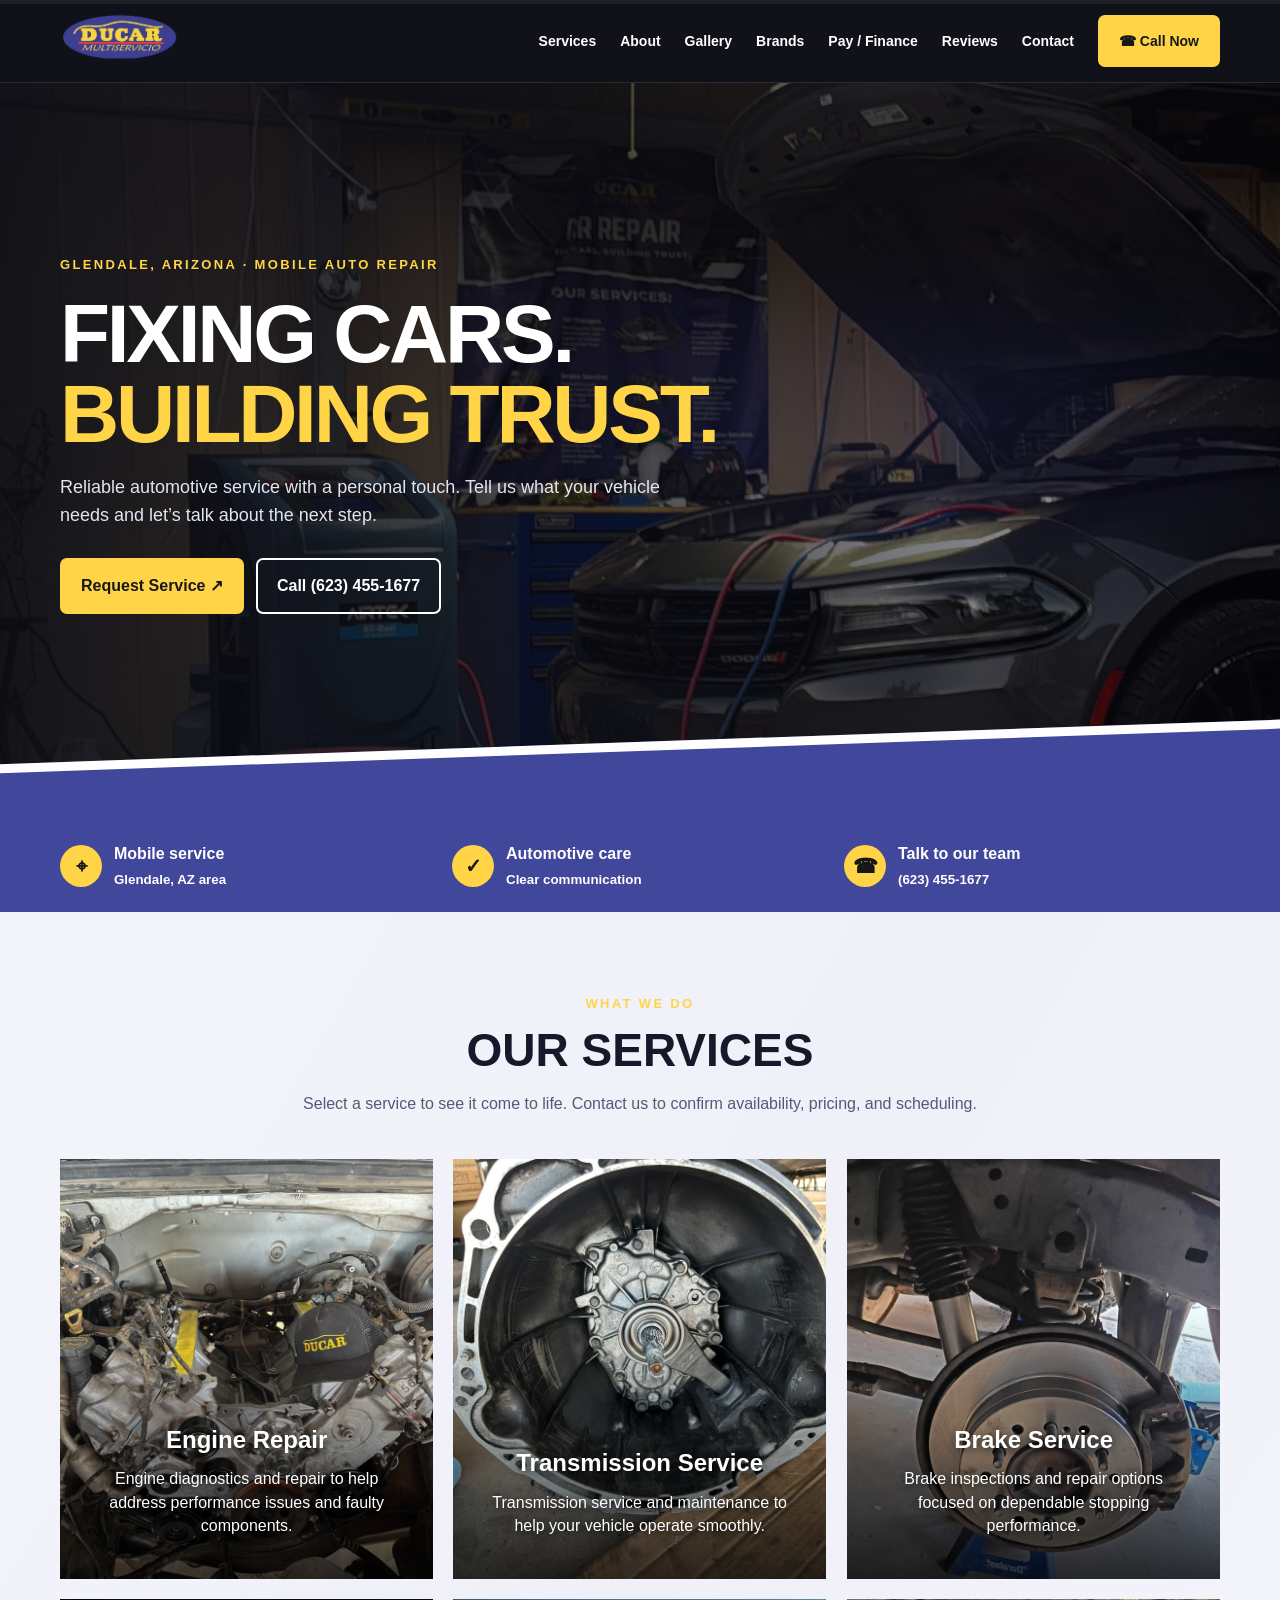
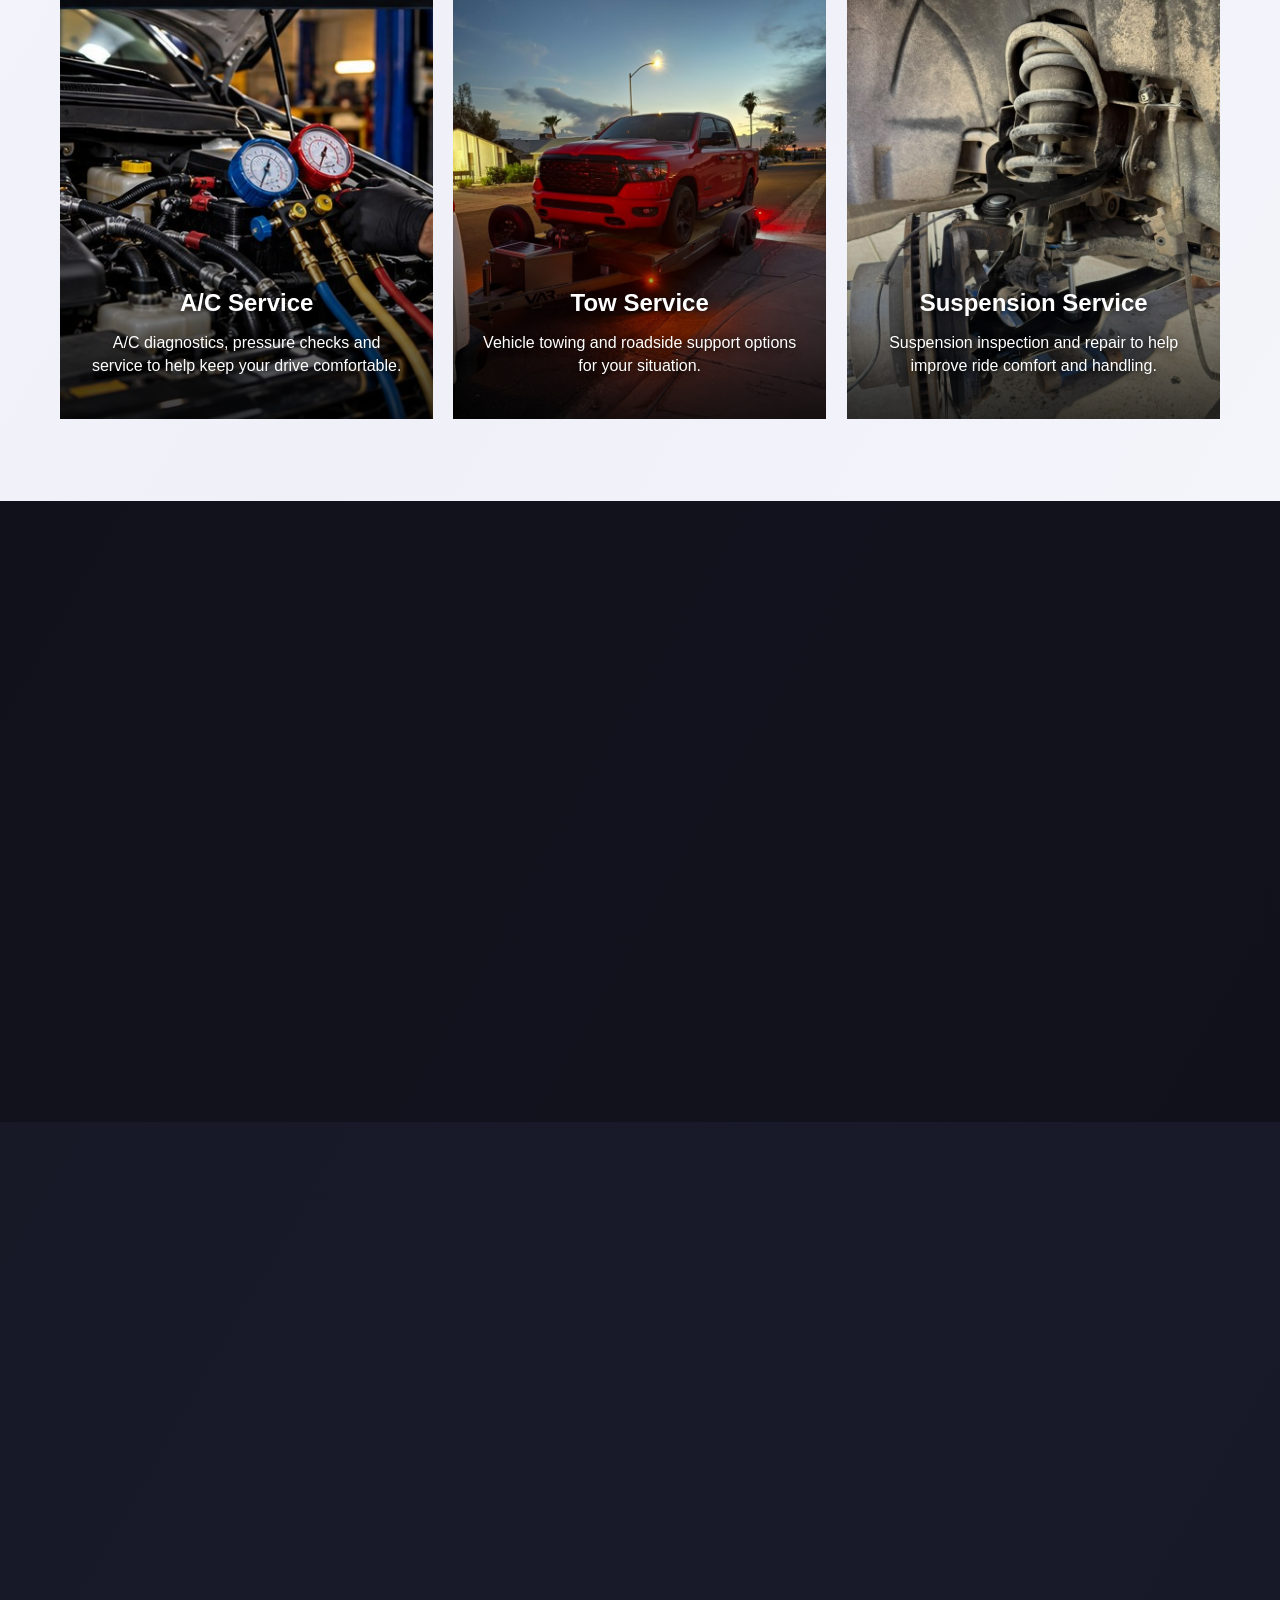
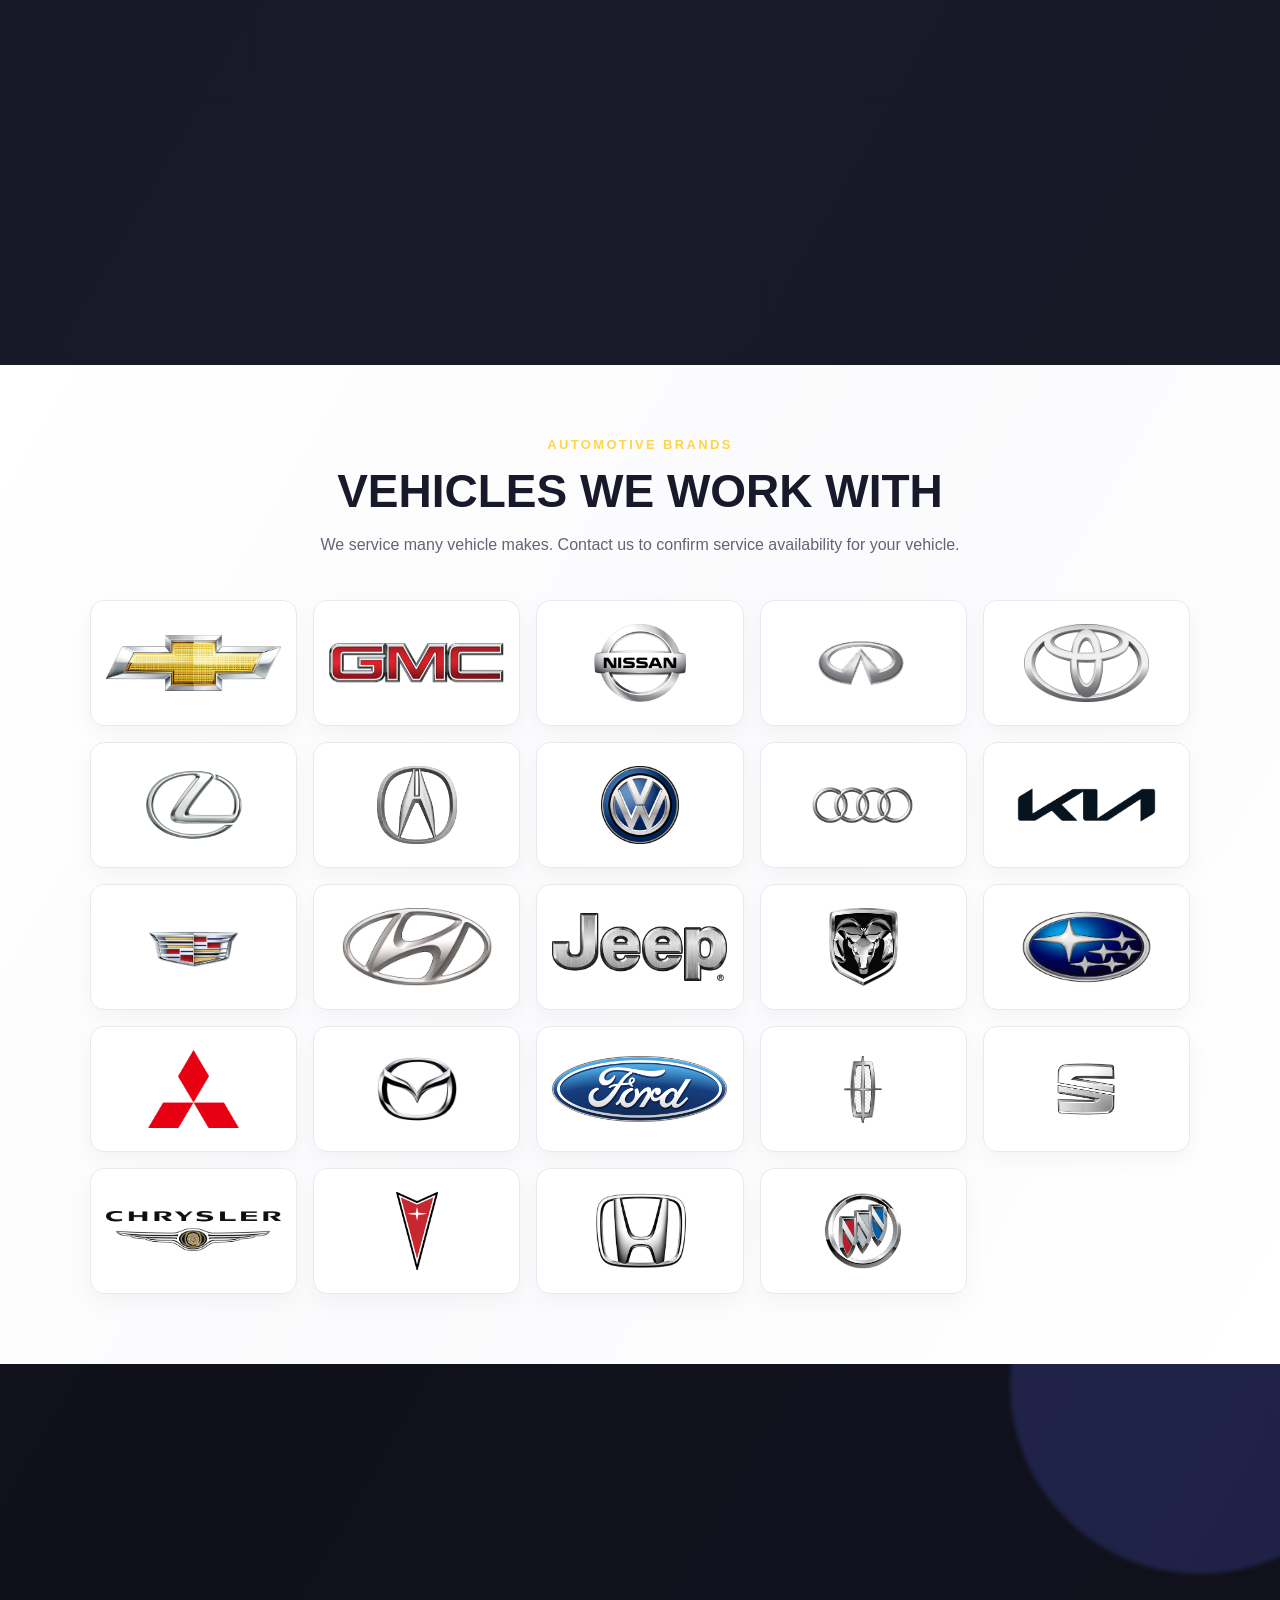
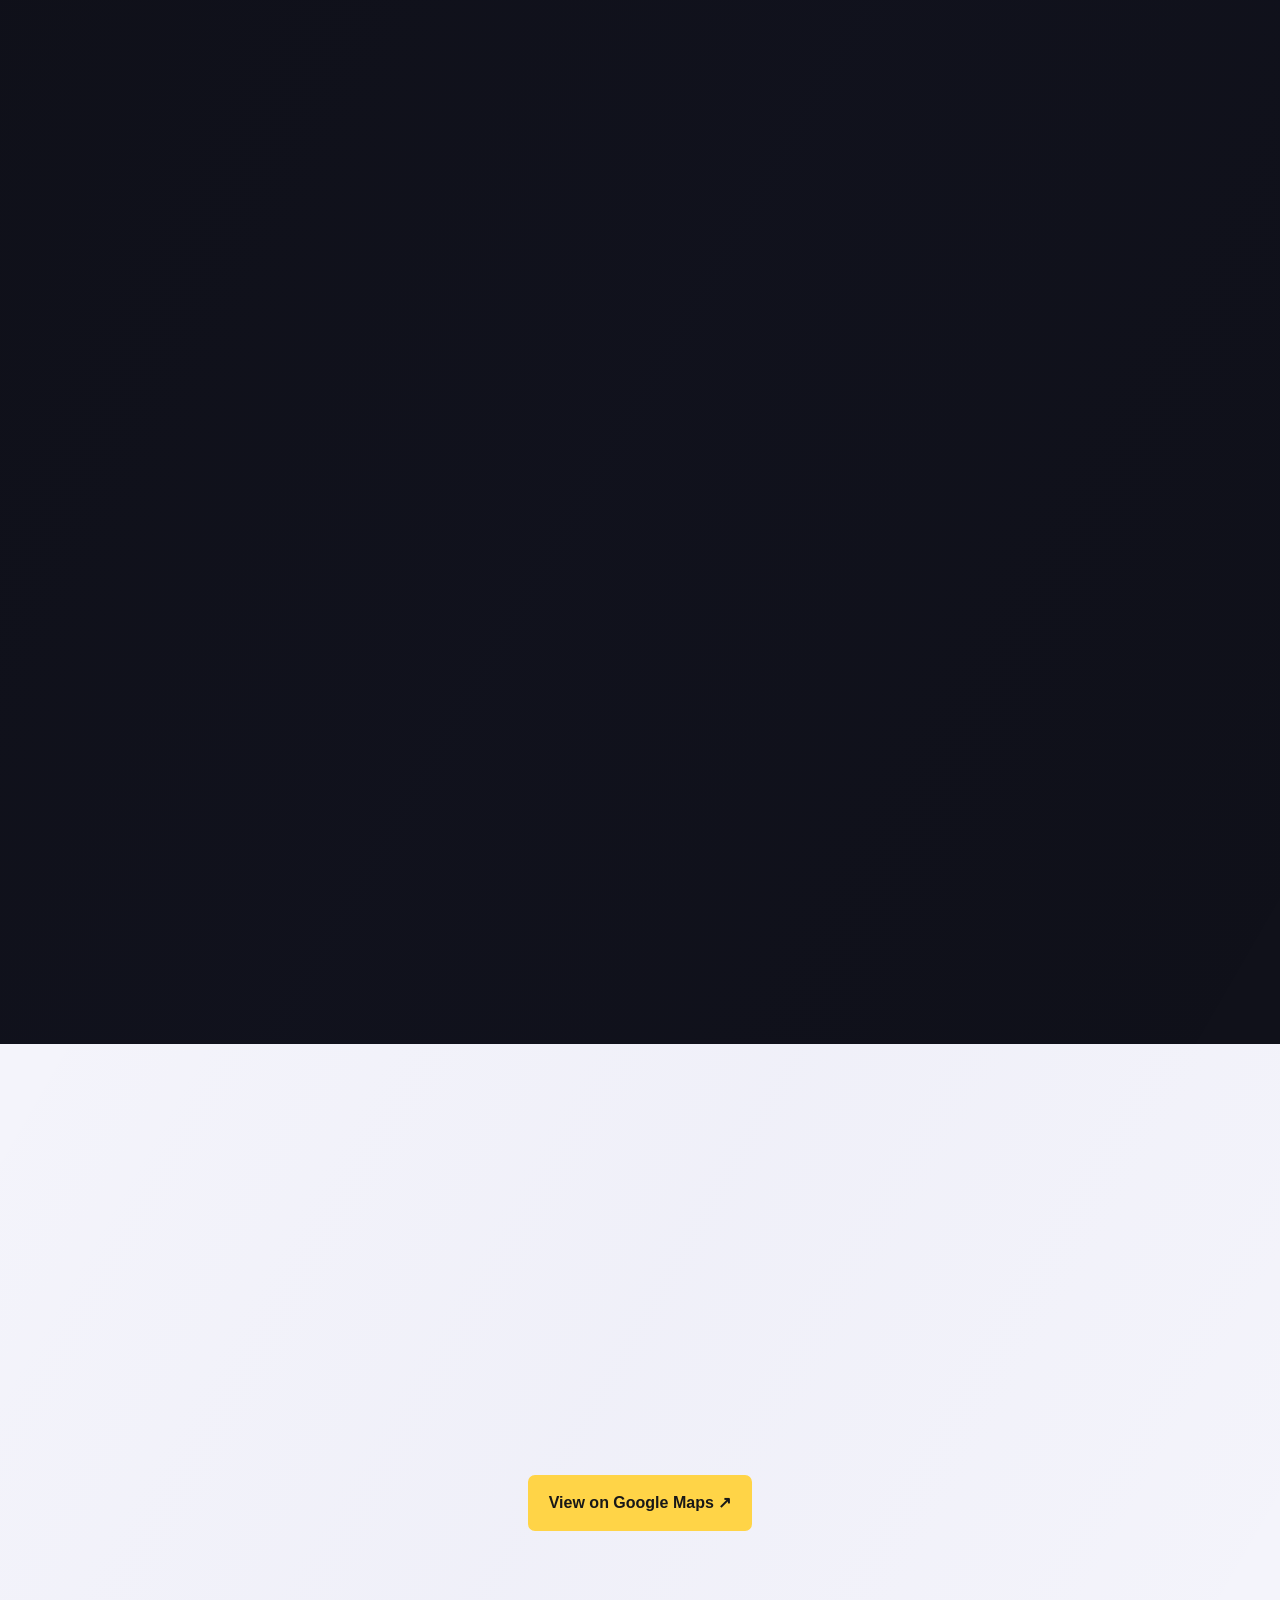
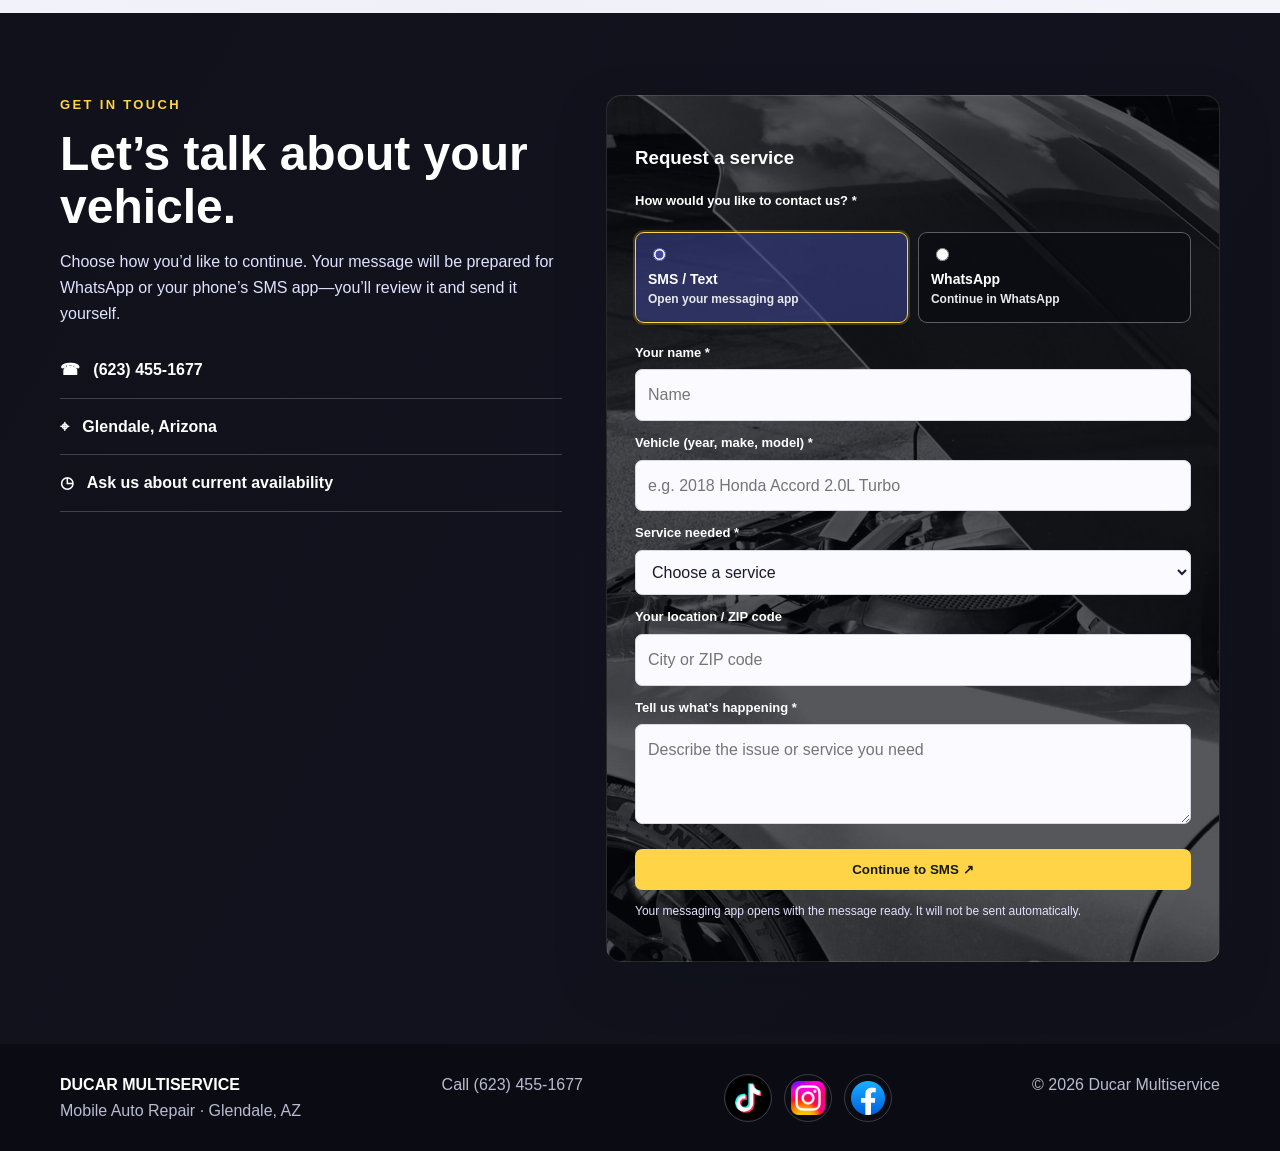
<file: index.html>
<!doctype html>
<html lang="en">
<head>
<meta charset="utf-8"><meta name="viewport" content="width=device-width, initial-scale=1">
<meta name="theme-color" content="#41479b">
<link rel="icon" type="image/png" sizes="32x32" href="assets/favicon.png">
<link rel="shortcut icon" href="assets/favicon.ico">
<link rel="apple-touch-icon" href="assets/favicon.png">
<meta name="description" content="Ducar Multiservice — mobile auto repair in Glendale, Arizona. Engine, transmission, brake, A/C, towing and suspension service.">
<title>Ducar Multiservice | Mobile Auto Repair</title>
<style>
:root{--blue:#41479b;--blue2:#303678;--yellow:#ffd447;--red:#e94855;--white:#fff;--ink:#10111a;--muted:#bfc3e9;--panel:#191b2b}
*{box-sizing:border-box}html{scroll-behavior:auto;scroll-padding-top:85px}body{margin:0;background:#10111a;color:var(--white);font-family:Inter,Arial,Helvetica,sans-serif;line-height:1.6}a{color:inherit;text-decoration:none}.wrap{width:min(1160px,92%);margin:auto}
header{position:sticky;top:0;z-index:10;background:rgba(16,17,26,.94);backdrop-filter:blur(12px);border-bottom:1px solid #ffffff1c}.nav{height:82px;display:flex;align-items:center;justify-content:space-between;gap:24px}.brand img{width:120px;height:70px;object-fit:contain}.links{display:flex;gap:24px;align-items:center;font-size:14px;font-weight:800}.links a:not(.btn):hover{color:var(--yellow)}
.btn{display:inline-flex;align-items:center;justify-content:center;gap:9px;background:var(--yellow);color:#181818;padding:13px 19px;border-radius:7px;font-weight:900;border:2px solid var(--yellow);transition:transform .25s,box-shadow .25s,background .25s;cursor:pointer}.btn:hover{transform:translateY(-3px);box-shadow:0 10px 24px #ffd44735;background:#ffe477}.btn.outline{background:transparent;color:white;border-color:#fff}.btn.outline:hover{color:var(--yellow);border-color:var(--yellow)}
.hero{position:relative;isolation:isolate;overflow:hidden;min-height:620px;display:flex;align-items:center;background:linear-gradient(90deg,rgba(10,11,18,.94),rgba(10,11,18,.68) 54%,rgba(10,11,18,.30)),url('assets/ducar-garage.jpg') center 54%/cover}.hero:before{content:"";position:absolute;inset:0;background:radial-gradient(ellipse at 78% 48%,transparent 0,transparent 22%,#10111a33 70%);z-index:-1}.hero:after{content:"";position:absolute;inset:auto -5% -80px -5%;height:150px;background:var(--blue);border-top:9px solid white;transform:rotate(-2deg);z-index:-1}.hero-content{padding:90px 0 125px;max-width:760px}.eyebrow{color:var(--yellow);font-weight:900;letter-spacing:.18em;text-transform:uppercase;font-size:13px}.hero h1{font-size:clamp(42px,7vw,82px);line-height:.98;letter-spacing:-.04em;margin:18px 0}.hero h1 em{font-style:normal;color:var(--yellow)}.hero p{font-size:18px;max-width:600px;color:#e3e4f2}.actions{display:flex;gap:12px;flex-wrap:wrap;margin-top:28px}.strip{background:var(--blue);padding:20px 0}.strip-grid{display:grid;grid-template-columns:repeat(3,1fr);gap:16px}.strip-item{display:flex;align-items:center;gap:12px;font-weight:800}.strip-item b{display:grid;place-items:center;width:42px;height:42px;border-radius:50%;background:var(--yellow);color:#171717;font-size:20px}
section{padding:82px 0}.section-head{text-align:center;max-width:700px;margin:0 auto 42px}.section-head h2{font-size:clamp(30px,4vw,46px);line-height:1.1;margin:10px 0}.section-head p{color:#c9cbe0}.services{background:#f4f4fb;color:#17182a;position:relative}.services .section-head p{color:#555974}.cards{display:grid;grid-template-columns:repeat(3,1fr);gap:22px}.service{background:white;border-radius:14px;overflow:hidden;border:1px solid #e0e1f1;box-shadow:0 12px 35px #20245a0d;transition:transform .65s cubic-bezier(.22,1,.36,1),box-shadow .65s cubic-bezier(.22,1,.36,1);transform-style:preserve-3d}.service:hover,.service:focus-within{transform:translateY(-10px) rotateX(1deg) rotateY(-1deg);box-shadow:0 22px 42px #20245a28}.service img{display:block;width:100%;height:190px;object-fit:cover;transition:transform .8s cubic-bezier(.22,1,.36,1),filter .6s ease}.service:hover img{transform:scale(1.06);filter:saturate(1.15)}.service-image{overflow:hidden;position:relative}.service-image:after{content:"";position:absolute;inset:45% 0 0;background:linear-gradient(transparent,#11152270);pointer-events:none}.service-body{padding:22px 24px 25px}.service .tag{font-size:11px;text-transform:uppercase;letter-spacing:.12em;color:var(--blue);font-weight:900}.service h3{margin:5px 0 7px;font-size:21px}.service p{margin:0;color:#5b5d70;font-size:15px}.service a{display:inline-block;margin-top:15px;color:var(--blue);font-weight:900}.service a:hover{color:#b52839}
.about-grid{display:grid;grid-template-columns:1fr 1fr;gap:50px;align-items:center}.logo-showcase{display:grid;place-items:center;background:#fff;padding:30px;border-radius:24px;min-height:260px;border:5px solid var(--blue);box-shadow:14px 14px 0 var(--yellow)}.logo-showcase img{width:100%;max-width:540px;height:auto;object-fit:contain}.about h2{font-size:clamp(30px,4vw,46px);line-height:1.1;margin:12px 0 20px}.about p{color:#c9cbe0}.checks{padding:0;list-style:none}.checks li{margin:12px 0}.checks li:before{content:"✓";color:var(--yellow);font-weight:900;margin-right:10px}
.gallery{background:#171927}.gallery-grid{display:grid;grid-template-columns:1.25fr 1fr 1fr;gap:14px}.gallery figure{margin:0;overflow:hidden;border-radius:12px;position:relative;min-height:180px;border:1px solid #ffffff1c}.gallery img{width:100%;height:100%;min-height:180px;object-fit:cover;display:block;transition:transform .85s cubic-bezier(.22,1,.36,1)}.gallery figure:hover img{transform:scale(1.07)}.gallery figcaption{position:absolute;bottom:0;left:0;right:0;padding:32px 14px 12px;background:linear-gradient(transparent,#090a12dd);font-weight:800}
.contact{background:linear-gradient(135deg,var(--blue),#292e70)}.contact-grid{display:grid;grid-template-columns:.9fr 1.1fr;gap:44px;align-items:start}.contact h2{font-size:clamp(32px,4vw,48px);line-height:1.1;margin:12px 0}.contact p{color:#e0e2ff}.contact-detail{padding:15px 0;border-bottom:1px solid #ffffff35;font-weight:800}.form{background:linear-gradient(rgba(5,7,12,.68),rgba(5,7,12,.68)),url("assets/contact-form-bg.jpg") center center/cover no-repeat;color:#fff;padding:28px;border-radius:15px;box-shadow:0 20px 50px #10111a55;border:1px solid #ffffff20}.form label{display:block;font-size:13px;font-weight:800;margin:12px 0 6px;color:#fff}.form input,.form select,.form textarea{width:100%;border:1px solid #d6d7e5;border-radius:7px;padding:12px;font:inherit;color:#191a2b;background:#fafaff;transition:border-color .2s,box-shadow .2s}.form input:focus,.form select:focus,.form textarea:focus{outline:0;border-color:var(--blue);box-shadow:0 0 0 3px #41479b1c}.form textarea{min-height:100px;resize:vertical}.form .btn{width:100%;margin-top:17px;border:0}.small{font-size:12px;color:#e8e8ee}.method-options{display:grid;grid-template-columns:1fr 1fr;gap:10px;margin:8px 0 14px}.method-option{border:1px solid #ffffff55;background:#090b12aa;color:#fff;border-radius:9px;padding:12px;display:flex;gap:9px;align-items:center;cursor:pointer;transition:.2s}.method-option:has(input:checked){border-color:var(--yellow);background:#41479b88;box-shadow:0 0 0 2px #ffd44733}.method-option input{width:auto;accent-color:var(--blue)}.method-option strong{display:block;font-size:14px}.method-option small{display:block;color:#e8e8ee;font-size:12px}.footer{padding:28px 0;background:#0b0c13;color:#b9bbd1}.footer-inner{display:flex;justify-content:space-between;gap:18px;flex-wrap:wrap}.footer strong{color:white}.mobile-call{display:none}.reveal{opacity:0;transform:translateY(22px);transition:opacity .65s ease,transform .65s ease}.reveal.visible{opacity:1;transform:translateY(0)}
/* Interactive motion: cinematic entrance, scroll progress and gentle hero spotlight */
.scroll-progress{position:fixed;top:0;left:0;right:0;height:4px;z-index:100;background:#ffffff10;pointer-events:none}
.scroll-progress span{display:block;height:100%;width:0;background:linear-gradient(90deg,var(--yellow),#fff0a6,var(--red));box-shadow:0 0 12px #ffd44788;transform-origin:left}
header{animation:navEnter .8s cubic-bezier(.2,.75,.25,1) both}
.hero{background-position:center 54%;animation:heroSettle 1.35s cubic-bezier(.2,.75,.25,1) both;--spot-x:75%;--spot-y:45%}
.hero:before{background:radial-gradient(ellipse at var(--spot-x) var(--spot-y),#41479b30 0,transparent 32%),radial-gradient(ellipse at 78% 48%,transparent 0,transparent 22%,#10111a33 70%);transition:background-position .12s linear}
.hero .eyebrow,.hero h1,.hero p,.hero .actions{animation:heroTextIn .8s cubic-bezier(.2,.75,.25,1) both}
.hero .eyebrow{animation-delay:.12s}.hero h1{animation-delay:.24s}.hero p{animation-delay:.38s}.hero .actions{animation-delay:.52s}
.brand img{transition:transform .35s ease,filter .35s ease}.brand:hover img{transform:scale(1.06) rotate(-2deg);filter:drop-shadow(0 0 12px #ffd44740)}
.links a:not(.btn){position:relative;transition:color .2s ease}.links a:not(.btn):after{content:"";position:absolute;left:0;right:100%;bottom:-7px;height:2px;background:var(--yellow);transition:right .45s cubic-bezier(.22,1,.36,1)}.links a:not(.btn):hover:after,.links a:not(.btn).active:after{right:0}.links a.active{color:var(--yellow)}
.reveal{opacity:0;transform:translate3d(0,44px,0) scale(.98);filter:blur(5px);transition:opacity 1.15s cubic-bezier(.22,1,.36,1),transform 1.15s cubic-bezier(.22,1,.36,1),filter 1.05s ease;transition-delay:var(--reveal-delay,0ms);will-change:opacity,transform,filter}
.reveal.visible{opacity:1;transform:translate3d(0,0,0) scale(1);filter:blur(0)}
.service,.financing-card,.logo-showcase,.form,.gallery figure{will-change:transform}
.service:active,.btn:active{transform:scale(.975)}
@keyframes navEnter{from{opacity:0;transform:translateY(-18px)}to{opacity:1;transform:translateY(0)}}
@keyframes heroSettle{from{background-size:108% auto;filter:brightness(.72)}to{background-size:cover;filter:brightness(1)}}
@keyframes heroTextIn{from{opacity:0;transform:translateY(24px)}to{opacity:1;transform:translateY(0)}}
/* Section-to-section transition overlay: visible when a navigation link is selected */
.section-transition{position:fixed;inset:0;z-index:9998;pointer-events:none;background:linear-gradient(115deg,#10111a 0%,#41479b 55%,#ffd447 100%);clip-path:inset(0 100% 0 0);opacity:0}
.section-transition.play{animation:sectionWipe .95s cubic-bezier(.76,0,.24,1) both}
@keyframes sectionWipe{0%{clip-path:inset(0 100% 0 0);opacity:1}38%{clip-path:inset(0 0 0 0);opacity:1}62%{clip-path:inset(0 0 0 0);opacity:1}100%{clip-path:inset(0 0 0 100%);opacity:0}}
.section-arrival{animation:sectionArrival 1.1s cubic-bezier(.16,1,.3,1) both}
@keyframes sectionArrival{0%{opacity:.55;filter:blur(4px);transform:translateY(22px)}55%{opacity:1;filter:blur(0);transform:translateY(-3px)}100%{opacity:1;filter:blur(0);transform:translateY(0)}}
/* Strong, visible page intro and scroll transitions */
.intro-screen{position:fixed;inset:0;z-index:9999;display:flex;flex-direction:column;align-items:center;justify-content:center;gap:22px;background:#10111a;overflow:hidden;animation:introExit .8s ease 1.65s forwards;pointer-events:none}
.intro-screen img{position:relative;z-index:1;width:min(68vw,390px);max-height:190px;object-fit:contain;opacity:0;transform:scale(.78) translateY(20px);filter:drop-shadow(0 0 0 #ffd447);animation:logoReveal .9s cubic-bezier(.16,1,.3,1) .15s forwards,logoGlow 1.2s ease .8s both}
.intro-screen span{position:relative;z-index:1;color:var(--yellow);font-size:clamp(11px,2vw,14px);font-weight:900;letter-spacing:.22em;text-align:center;opacity:0;transform:translateY(12px);animation:heroTextIn .6s ease .55s forwards}
.intro-glow{position:absolute;width:60vw;height:60vw;max-width:620px;max-height:620px;border-radius:50%;background:radial-gradient(circle,#41479b88 0%,#41479b22 42%,transparent 70%);animation:glowPulse 1.6s ease-in-out infinite alternate}
.intro-line{position:relative;z-index:1;width:min(220px,55vw);height:3px;background:#ffffff20;border-radius:5px;overflow:hidden}.intro-line i{display:block;width:35%;height:100%;background:var(--yellow);box-shadow:0 0 15px #ffd447;animation:loadingLine .9s ease-in-out infinite alternate}
.page-loading{overflow:hidden;animation:pageReady .01s linear 2.35s forwards}
@keyframes logoReveal{to{opacity:1;transform:scale(1) translateY(0);filter:drop-shadow(0 0 18px #ffd44750)}}
@keyframes logoGlow{50%{filter:drop-shadow(0 0 28px #ffd44790)}}
@keyframes glowPulse{from{transform:scale(.85);opacity:.55}to{transform:scale(1.12);opacity:1}}
@keyframes loadingLine{from{transform:translateX(-20%)}to{transform:translateX(205%)}}
@keyframes introExit{to{opacity:0;visibility:hidden}}
@keyframes pageReady{to{overflow-x:hidden;overflow-y:auto}}
section{scroll-margin-top:82px}
section:not(.hero){background-image:linear-gradient(120deg,transparent 0%,#41479b06 50%,transparent 100%)}
@media(prefers-reduced-motion:reduce){.intro-screen{display:none}.page-loading{overflow:auto}.reveal{opacity:1;transform:none;filter:none;transition:none}.hero,.hero .eyebrow,.hero h1,.hero p,.hero .actions,header{animation:none!important}.btn,.service,.service img,.gallery img{transition:none!important}}
@media(prefers-reduced-motion:reduce){*,*:before,*:after{scroll-behavior:auto!important;transition:none!important;animation:none!important}.reveal{opacity:1;transform:none;filter:none}.scroll-progress{display:none}}
@media(max-width:800px){.links{gap:12px}.links a:not(.btn){display:none}.hero{min-height:560px}.strip-grid{grid-template-columns:1fr}.cards{grid-template-columns:repeat(2,1fr)}.about-grid,.contact-grid{grid-template-columns:1fr}.about-grid{gap:35px}.gallery-grid{grid-template-columns:1fr 1fr}.gallery figure:first-child{grid-column:span 2}}
@media(max-width:520px){.nav{height:70px}.brand img{width:90px;height:54px}.links .btn{padding:10px 12px;font-size:12px}.hero-content{padding:70px 0 115px}.hero p{font-size:16px}.cards,.gallery-grid{grid-template-columns:1fr}.gallery figure:first-child{grid-column:auto}.service img{height:205px}section{padding:62px 0}.form{padding:20px}.method-options{grid-template-columns:1fr 1fr}.mobile-call{display:block;position:fixed;z-index:20;bottom:12px;left:4%;width:92%;text-align:center;box-shadow:0 5px 24px #0008}.footer{padding-bottom:90px}}

.financing{background:linear-gradient(135deg,#17192c,#242b69);position:relative;overflow:hidden}
.financing:before{content:"";position:absolute;width:380px;height:380px;border-radius:50%;background:#41479b55;right:-110px;top:-170px;filter:blur(2px)}
.financing-grid{display:grid;grid-template-columns:1.15fr .85fr;gap:42px;align-items:center;position:relative}
.financing h2{font-size:clamp(34px,4.5vw,52px);line-height:1.05;margin:12px 0 18px}
.financing p{color:#d9dcf3;max-width:620px}
.financing-note{font-size:13px;color:#bfc3e9!important}
.financing-card{background:#fff;color:#17182a;border-radius:18px;padding:32px;border-top:6px solid var(--yellow);box-shadow:0 22px 55px #05061050;transition:transform .25s,box-shadow .25s}
.financing-card:hover{transform:translateY(-8px);box-shadow:0 28px 60px #05061070}
.financing-card p{color:#5b5d70}
.financing-icon{width:64px;height:64px;display:grid;place-items:center;border-radius:16px;background:#fff3bd;font-size:30px}
.financing-card h3{font-size:24px;margin:18px 0 8px}
.text-link{display:inline-block;color:var(--blue);font-weight:900;margin-top:8px}
@media(max-width:800px){.financing-grid{grid-template-columns:1fr}.links{gap:10px}.links a[href="#financing"],.links a[href="#reviews"]{display:none}.map-frame{height:360px}}
@media(max-width:520px){.map-frame{height:300px}.financing-card{padding:24px}.map-actions .btn{width:100%;text-align:center}}


.payment-grid{display:grid;grid-template-columns:repeat(2,minmax(0,1fr));gap:24px;max-width:900px;margin:0 auto 24px}.payment-card{padding:30px;border-radius:18px;background:#fff;color:#18192a;border-top:5px solid var(--yellow);box-shadow:0 18px 45px #05061035;transition:transform .45s,box-shadow .45s}.payment-card:hover{transform:translateY(-8px);box-shadow:0 24px 55px #05061060}.payment-card p,.cards-payment p{color:#626477}.payment-card h3{font-size:24px;margin:15px 0 6px}.payment-logo{font-size:27px;font-weight:900;display:flex;align-items:center;gap:12px;min-height:62px}.payment-logo span{display:block;font-size:12px;font-weight:700;color:#747688}.sunbit-logo{font-size:34px;color:#343c8b;display:block;line-height:1.1}.sunbit-logo span{margin-top:6px}.cards-payment{max-width:900px;margin:auto;background:#fff;color:#18192a;border-radius:18px;padding:28px;text-align:center;box-shadow:0 18px 45px #05061030}.cards-payment h3{font-size:23px;margin:0}.in-person-label{display:inline-block;margin-top:15px;padding:10px 14px;border:1px solid #e5e5eb;border-radius:8px;font-weight:800;font-size:12px;letter-spacing:1px;color:#343c8b}.review-embed iframe{display:block;width:100%;height:360px;border:0;border-radius:12px;margin-top:22px}.review-note{font-size:14px;line-height:1.65;margin:12px auto;max-width:600px}.card-logos{display:flex;justify-content:center;align-items:center;gap:14px;flex-wrap:wrap;margin-top:22px}.card-logos .payment-brand{height:58px;min-width:94px;max-width:150px;padding:8px 12px;border:1px solid #e5e5eb;border-radius:9px;display:flex;align-items:center;justify-content:center;background:#fff;box-shadow:0 4px 10px #00000008;transition:transform .22s,box-shadow .22s}.card-logos .payment-brand:hover{transform:translateY(-3px);box-shadow:0 8px 18px #00000012}.card-logos .payment-brand img{display:block;max-width:100%;max-height:40px;width:auto;height:auto;object-fit:contain}.card-logos .payment-brand.brand-visa img{max-width:104px}.card-logos .payment-brand.brand-mastercard img{max-width:70px}.card-logos .payment-brand.brand-amex img{max-width:48px}.card-logos .payment-brand.brand-discover img{max-width:115px}.card-logos .payment-brand.brand-jcb img{max-width:75px}.card-logos .payment-brand.brand-applepay img{max-width:118px}.card-logos .payment-brand.brand-googlepay img{max-width:118px}.reviews{background:#f4f4fb;color:#18192a}.reviews .section-head p{color:#626477}.google-review-card{max-width:620px;margin:auto;text-align:center;background:#fff;padding:34px;border-radius:18px;box-shadow:0 16px 45px #20245a14;border:1px solid #e6e7f0;transition:transform .4s,box-shadow .4s}.google-review-card:hover{transform:translateY(-6px);box-shadow:0 22px 48px #20245a20}.google-word{font-size:24px;font-weight:800}.google-g{font-weight:900;font-size:31px;color:#4285f4;margin-right:7px}.review-stars{font-size:30px;letter-spacing:5px;color:#fbbc04;margin:8px 0}.google-review-card p{color:#626477}.review-text-link{display:block;color:var(--blue);font-weight:800;margin-top:15px}.social-links{display:flex;gap:14px;align-items:center}.social-links a{color:#fff;border:1px solid #ffffff35;padding:8px 12px;border-radius:8px;transition:all .25s}.social-links a:hover{color:var(--yellow);border-color:var(--yellow);transform:translateY(-3px)}
@media(max-width:800px){.payment-grid{grid-template-columns:1fr}.links a[href="#reviews"]{display:none}.card-logos{gap:9px}.cards-payment{padding:22px}}


.reviews-summary{max-width:650px;margin:0 auto 22px;background:#fff;border:1px solid #e6e7f0;border-radius:18px;padding:25px;box-shadow:0 12px 35px #20245a0d}.rating-row{display:flex;justify-content:center;align-items:center;gap:18px;margin:10px 0}.rating-row>strong{font-size:52px;line-height:1}.rating-row .review-stars{margin:0;font-size:24px}.rating-row span{font-size:14px;color:#188c9b}.rating-bars{max-width:360px;margin:18px auto 0;display:grid;grid-template-columns:16px 1fr;gap:7px 10px;align-items:center;color:#666}.rating-bars i{height:8px;background:#eee;border-radius:8px;overflow:hidden}.rating-bars b{display:block;height:100%;background:#fbbc04;border-radius:8px}.review-list{display:grid;grid-template-columns:repeat(2,minmax(0,1fr));gap:16px;max-width:900px;margin:auto}.review-item{display:flex;gap:13px;background:white;border:1px solid #e6e7f0;border-radius:16px;padding:20px;box-shadow:0 10px 28px #20245a0b;transition:transform .3s,box-shadow .3s}.review-item:hover{transform:translateY(-4px);box-shadow:0 16px 35px #20245a18}.review-avatar{width:42px;height:42px;flex:0 0 42px;border-radius:50%;display:grid;place-items:center;color:#fff;font-weight:900}.avatar-blue{background:#4285f4}.avatar-purple{background:#7953c6}.avatar-gold{background:#c28b30}.avatar-dark{background:#30313a}.review-item-head{display:flex;gap:10px;justify-content:space-between;align-items:center;flex-wrap:wrap}.review-item-head strong{font-size:14px}.review-item-head span{color:#fbbc04;letter-spacing:1px}.review-item p{margin:8px 0;color:#333!important;line-height:1.5}.review-item small{color:#777}.reviews-action{text-align:center;margin-top:24px}@media(max-width:700px){.review-list{grid-template-columns:1fr}.reviews-summary{padding:20px}.rating-row>strong{font-size:44px}}


/* Mobile navigation and touch-first interactions */
.menu-toggle{display:none;background:var(--yellow);color:#151620;border:0;border-radius:9px;padding:10px 13px;font:800 14px Arial;cursor:pointer;min-height:44px;touch-action:manipulation}
.menu-toggle span{margin-left:4px}
.service{cursor:pointer; -webkit-tap-highlight-color:transparent}
.service.is-active{transform:translateY(-5px);box-shadow:0 20px 38px #20245a30;outline:3px solid #ffd447;outline-offset:2px}
.service.is-active img{transform:scale(1.045);filter:saturate(1.15)}
.btn,.links a,.service a,.social-links a{touch-action:manipulation;-webkit-tap-highlight-color:transparent}
@media(max-width:800px){
 .nav{position:relative;gap:10px}.menu-toggle{display:inline-flex;align-items:center;justify-content:center;margin-left:auto}
 .links{display:none;position:absolute;top:calc(100% - 2px);left:0;right:0;height:auto;padding:16px;background:#10111af7;border:1px solid #ffffff24;border-radius:0 0 14px 14px;box-shadow:0 18px 32px #0006;flex-direction:column;align-items:stretch;gap:6px}
 .links.mobile-open{display:flex}.links a:not(.btn),.links a[href="#financing"],.links a[href="#reviews"]{display:flex;padding:12px 10px;min-height:44px;align-items:center}
 .links .btn{width:100%;min-height:46px}.links a:after{display:none}
 .review-item{padding:17px}.social-links{flex-wrap:wrap}
}
@media(max-width:520px){.menu-toggle{padding:9px 11px}.hero{background-position:center!important}.service:hover{transform:none}.service:active{transform:scale(.99)}}
@media(prefers-reduced-motion:reduce){.service.is-active,.service.is-active img{transform:none}}


.social-links{display:flex;align-items:center;gap:12px;flex-wrap:wrap}.social-links a.social-icon{display:inline-flex;align-items:center;justify-content:center;width:48px;height:48px;padding:4px;border:1px solid #ffffff30;border-radius:50%;background:transparent;transition:transform .25s ease,border-color .25s ease,background .25s ease}.social-links a.social-icon img{display:block;width:38px;height:38px;object-fit:contain}.social-links a.social-icon:hover,.social-links a.social-icon:focus-visible{transform:translateY(-3px) scale(1.06);border-color:#ffd447;background:#ffffff12}


/* Additional payment methods and discounts */
.extra-payment-methods{display:grid;grid-template-columns:repeat(2,minmax(0,1fr));gap:16px;max-width:900px;margin:18px auto 0}
.extra-payment{display:flex;align-items:center;gap:14px;background:#fff;color:#18192a;border:1px solid #e5e5eb;border-radius:14px;padding:18px 22px;box-shadow:0 10px 25px #05061010}
.extra-payment strong{font-size:18px}.extra-payment small{display:block;color:#626477;font-size:13px;margin-left:auto;text-align:right}
.zelle-mark{font-weight:900;color:#6d1ed4;font-size:26px;letter-spacing:-1.4px}.zelle-payment-logo{width:90px;height:36px;object-fit:contain;flex:0 0 90px}
.cash-icon{width:56px;height:38px;flex:0 0 56px}
.discounts{max-width:900px;margin:22px auto 0;display:grid;grid-template-columns:1fr 1fr;gap:16px}
.discount-item{display:flex;align-items:flex-start;gap:14px;background:#fff;color:#18192a;border-radius:14px;padding:20px;border-left:5px solid var(--yellow);box-shadow:0 10px 25px #05061010}
.discount-item p{margin:0;line-height:1.65;color:#35364a}.discount-item strong{font-weight:900}
.discount-tag{width:38px;height:38px;flex:0 0 38px;border:2px solid #343c8b;color:#343c8b;border-radius:50%;display:grid;place-items:center;font-size:22px;font-weight:900}
.brands{background:#fff;color:#18192a;padding:70px 0}
.brands .section-head p{color:#626477}
.brands-grid{display:grid;grid-template-columns:repeat(5,minmax(0,1fr));gap:16px;max-width:1100px;margin:28px auto 0}
.brand-tile{min-height:126px;padding:18px 14px;border:1px solid #e8e8ef;border-radius:14px;background:#fff;display:flex;align-items:center;justify-content:center;box-shadow:0 8px 24px #0506100a;transition:transform .25s,box-shadow .25s,border-color .25s;overflow:hidden}
.brand-tile:hover{transform:translateY(-5px);box-shadow:0 15px 32px #05061015;border-color:#d4d5e4}
.brand-tile img{display:block;width:100%;height:78px;object-fit:contain;max-width:175px}
@media(max-width:800px){.extra-payment-methods,.discounts{grid-template-columns:1fr}.extra-payment small{margin-left:auto}.brands{padding:52px 0}.brands-grid{grid-template-columns:repeat(3,minmax(0,1fr));gap:10px}.brand-tile{min-height:100px;padding:12px 8px}.brand-tile img{height:62px}}
@media(max-width:480px){.brands-grid{grid-template-columns:repeat(2,minmax(0,1fr))}.brand-tile{min-height:92px}.brand-tile img{height:58px}}


/* Social media icon visibility */
.social-links a.social-icon{width:48px;height:48px;min-width:48px;min-height:48px;display:inline-flex!important;align-items:center;justify-content:center;overflow:hidden}
.social-links a.social-icon img{display:block!important;width:34px!important;height:34px!important;max-width:34px;max-height:34px;object-fit:contain;opacity:1;visibility:visible}


/* Automotive brand grid alignment fix */
.brands-grid{display:grid;grid-template-columns:repeat(5,minmax(0,1fr));gap:16px;max-width:1100px;margin:28px auto 0;align-items:stretch}
.brand-tile{min-width:0;min-height:126px;padding:18px 14px;display:flex;align-items:center;justify-content:center;overflow:hidden}
.brand-tile img{display:block;width:100%;height:78px;max-width:175px;object-fit:contain;object-position:center center;margin:0 auto}
@media(max-width:800px){.brands-grid{grid-template-columns:repeat(3,minmax(0,1fr));gap:12px}}
@media(max-width:520px){.brands-grid{grid-template-columns:repeat(2,minmax(0,1fr));gap:10px}.brand-tile{min-height:108px;padding:12px}.brand-tile img{height:68px}}


/* Make the TikTok mark visually comparable to the other social icons */
.social-links a.social-icon[aria-label="TikTok"] img{
  width:44px!important;
  height:44px!important;
  max-width:44px!important;
  max-height:44px!important;
  object-fit:contain;
  display:block;
}

</style>
<script src="https://elfsightcdn.com/platform.js" async></script>


<style id="service-cards-reference">
/* Service cards — image fills the complete card with text over the image */
.services .cards{
  display:grid !important;
  grid-template-columns:repeat(3,minmax(0,1fr)) !important;
  gap:24px !important;
  max-width:1100px !important;
  margin:0 auto !important;
}
.services .service{
  position:relative !important;
  overflow:hidden !important;
  border-radius:0 !important;
  min-height:440px !important;
  height:440px !important;
  padding:0 !important;
  background:#111 !important;
  border:0 !important;
  box-shadow:none !important;
}
.services .service .service-image{
  position:absolute !important;
  inset:0 !important;
  width:100% !important;
  height:100% !important;
  margin:0 !important;
  z-index:0 !important;
}
.services .service .service-image::after{
  content:"" !important;
  position:absolute !important;
  inset:0 !important;
  background:linear-gradient(to bottom,
    rgba(0,0,0,0.03) 28%,
    rgba(0,0,0,0.18) 48%,
    rgba(0,0,0,0.82) 100%) !important;
  z-index:1 !important;
}
.services .service .service-image img{
  width:100% !important;
  height:100% !important;
  min-height:100% !important;
  object-fit:cover !important;
  object-position:center !important;
  display:block !important;
}
.services .service .service-body{
  position:absolute !important;
  inset:auto 0 0 0 !important;
  z-index:2 !important;
  display:flex !important;
  flex-direction:column !important;
  align-items:center !important;
  justify-content:flex-end !important;
  text-align:center !important;
  padding:0 28px 38px !important;
  margin:0 !important;
  color:#fff !important;
  background:transparent !important;
}
.services .service .service-body h3{
  color:#fff !important;
  font-size:24px !important;
  line-height:1.15 !important;
  font-weight:900 !important;
  margin:0 0 14px !important;
  text-shadow:0 2px 7px rgba(0,0,0,.55) !important;
}
.services .service .service-body p{
  color:#fff !important;
  font-size:16px !important;
  line-height:1.45 !important;
  max-width:330px !important;
  margin:0 !important;
  text-shadow:0 2px 6px rgba(0,0,0,.6) !important;
}
.services .service .service-body a{
  color:#fff !important;
  font-weight:800 !important;
  font-size:15px !important;
  margin-top:18px !important;
  text-decoration:none !important;
  text-shadow:0 2px 6px rgba(0,0,0,.65) !important;
}
.services .service .service-body a:hover{
  color:var(--yellow) !important;
}
@media (max-width:900px){
  .services .cards{
    grid-template-columns:repeat(2,minmax(0,1fr)) !important;
  }
}
@media (max-width:620px){
  .services .cards{
    grid-template-columns:1fr !important;
    gap:18px !important;
  }
  .services .service{
    height:390px !important;
    min-height:390px !important;
  }
  .services .service .service-body{
    padding:0 24px 30px !important;
  }
}
</style>


<style id="ducar-reference-cards-final">
/* FINAL SERVICE CARD LAYOUT — image fills card, text overlays image. */
.services .service-reference-cards { display:grid !important; grid-template-columns:repeat(3,minmax(0,1fr)) !important; gap:20px !important; max-width:1200px !important; margin:0 auto !important; }
.services .service-reference-cards .service { position:relative !important; height:420px !important; min-height:420px !important; padding:0 !important; margin:0 !important; overflow:hidden !important; border-radius:0 !important; border:0 !important; background:#111 !important; box-shadow:none !important; }
.services .service-reference-cards .service-image { position:absolute !important; inset:0 !important; width:100% !important; height:100% !important; margin:0 !important; padding:0 !important; z-index:1 !important; }
.services .service-reference-cards .service-image::after { content:"" !important; position:absolute !important; inset:0 !important; z-index:2 !important; background:linear-gradient(to bottom,rgba(0,0,0,0.00) 35%,rgba(0,0,0,0.12) 48%,rgba(0,0,0,0.78) 100%) !important; }
.services .service-reference-cards .service-image img { width:100% !important; height:100% !important; min-height:100% !important; object-fit:cover !important; object-position:center !important; display:block !important; }
.services .service-reference-cards .service-body { position:absolute !important; left:0 !important; right:0 !important; bottom:0 !important; z-index:3 !important; padding:0 28px 42px !important; margin:0 !important; text-align:center !important; color:#fff !important; background:transparent !important; display:flex !important; flex-direction:column !important; align-items:center !important; justify-content:flex-end !important; }
.services .service-reference-cards .service-body h3 { color:#fff !important; margin:0 0 14px !important; font-size:24px !important; line-height:1.15 !important; font-weight:900 !important; text-shadow:0 2px 8px rgba(0,0,0,.7) !important; }
.services .service-reference-cards .service-body p { color:#fff !important; margin:0 !important; max-width:350px !important; font-size:16px !important; line-height:1.45 !important; text-shadow:0 2px 7px rgba(0,0,0,.75) !important; }
.services .service-reference-cards .service-body a, .services .service-reference-cards .service-body .eyebrow { display:none !important; }
@media(max-width:900px){ .services .service-reference-cards{grid-template-columns:repeat(2,minmax(0,1fr)) !important;} }
@media(max-width:620px){ .services .service-reference-cards{grid-template-columns:1fr !important;gap:18px !important;} .services .service-reference-cards .service{height:390px !important;min-height:390px !important;} }
</style>
</head>
<body class="page-loading">
<div class="intro-screen" id="introScreen" aria-label="Welcome to Ducar Multiservice"><div class="intro-glow"></div><img src="assets/ducar-logo.png" alt="Ducar Multiservice"><span>FIXING CARS, BUILDING TRUST.</span><div class="intro-line"><i></i></div></div>
<div class="scroll-progress" aria-hidden="true"><span id="scrollProgress"></span></div>
<header><div class="wrap nav"><a class="brand" href="#home" aria-label="Ducar Multiservice home"><img src="assets/ducar-logo.png" alt="Ducar Multiservicio official logo"></a><button class="menu-toggle" id="menuToggle" type="button" aria-expanded="false" aria-controls="mainNav">☰ <span>Menu</span></button><nav class="links" id="mainNav" aria-label="Main navigation"><a href="#services">Services</a><a href="#about">About</a><a href="#gallery">Gallery</a><a href="#brands">Brands</a><a href="#financing">Pay / Finance</a><a href="#reviews">Reviews</a><a href="#contact">Contact</a><a class="btn" href="tel:+16234551677">☎ Call Now</a></nav></div></header>
<main>
<section class="hero" id="home"><div class="wrap"><div class="hero-content"><div class="eyebrow">Glendale, Arizona · Mobile Auto Repair</div><h1>FIXING CARS.<br><em>BUILDING TRUST.</em></h1><p>Reliable automotive service with a personal touch. Tell us what your vehicle needs and let’s talk about the next step.</p><div class="actions"><a class="btn" href="#contact">Request Service ↗</a><a class="btn outline" href="tel:+16234551677">Call (623) 455-1677</a></div></div></div></section>
<div class="strip"><div class="wrap strip-grid"><div class="strip-item"><b>⌖</b><div>Mobile service<br><small>Glendale, AZ area</small></div></div><div class="strip-item"><b>✓</b><div>Automotive care<br><small>Clear communication</small></div></div><div class="strip-item"><b>☎</b><div>Talk to our team<br><small>(623) 455-1677</small></div></div></div></div>
<section class="services" id="services"><div class="wrap"><div class="section-head reveal"><div class="eyebrow">What we do</div><h2>OUR SERVICES</h2><p>Select a service to see it come to life. Contact us to confirm availability, pricing, and scheduling.</p></div><div class="cards service-reference-cards">
<article class="service reveal"><div class="service-image"><img src="assets/engine.jpg" alt="Engine repair" loading="lazy"></div><div class="service-body"><h3>Engine Repair</h3><p>Engine diagnostics and repair to help address performance issues and faulty components.</p></div></article>
<article class="service reveal"><div class="service-image"><img src="assets/transmission.jpg" alt="Transmission service" loading="lazy"></div><div class="service-body"><h3>Transmission Service</h3><p>Transmission service and maintenance to help your vehicle operate smoothly.</p></div></article>
<article class="service reveal"><div class="service-image"><img src="assets/brakes.jpg" alt="Brake service" loading="lazy"></div><div class="service-body"><h3>Brake Service</h3><p>Brake inspections and repair options focused on dependable stopping performance.</p></div></article>
<article class="service reveal"><div class="service-image"><img src="assets/ac-service.jpg" alt="A/C service" loading="lazy"></div><div class="service-body"><h3>A/C Service</h3><p>A/C diagnostics, pressure checks and service to help keep your drive comfortable.</p></div></article>
<article class="service reveal"><div class="service-image"><img src="assets/towing.jpg" alt="Tow service" loading="lazy"></div><div class="service-body"><h3>Tow Service</h3><p>Vehicle towing and roadside support options for your situation.</p></div></article>
<article class="service reveal"><div class="service-image"><img src="assets/suspension.jpg" alt="Suspension service" loading="lazy"></div><div class="service-body"><h3>Suspension Service</h3><p>Suspension inspection and repair to help improve ride comfort and handling.</p></div></article>
</div></div></section>
<section class="about" id="about"><div class="wrap about-grid"><div class="logo-showcase reveal"><img src="assets/ducar-logo.png" alt="Ducar Multiservicio official logo" loading="lazy"></div><div class="reveal"><div class="eyebrow">Ducar Multiservice</div><h2>Automotive help that comes to you.</h2><p>Need help figuring out the next step for your vehicle? Reach out with your vehicle details and a short description of the issue. We’ll use that information to start the conversation about service.</p><ul class="checks"><li>Mobile auto repair focus</li><li>Six service categories to ask about</li><li>Direct phone contact</li><li>Choose WhatsApp or SMS to contact us</li></ul><a class="btn" href="#contact">Contact Ducar</a></div></div></section>
<section class="gallery" id="gallery"><div class="wrap"><div class="section-head reveal"><div class="eyebrow">In the shop</div><h2>BUILT AROUND YOUR VEHICLE</h2><p>A closer look at the kind of automotive work and support our service categories cover.</p></div><div class="gallery-grid"><figure class="reveal"><img src="assets/ducar-garage.jpg" alt="Vehicle being serviced in the Ducar garage" loading="lazy"><figcaption>Hands-on automotive care</figcaption></figure><figure class="reveal"><img src="assets/engine-diagnostics.jpg" alt="Engine diagnostic work" loading="lazy"><figcaption>Engine diagnostics</figcaption></figure><figure class="reveal"><img src="assets/ducar-tow-truck.jpg" alt="Red pickup truck secured on a trailer at dusk" loading="lazy"><figcaption>Towing and Vehicle Transportation</figcaption></figure></div></div></section>

<section class="brands" id="brands"><div class="wrap"><div class="section-head reveal"><div class="eyebrow">Automotive brands</div><h2>VEHICLES WE WORK WITH</h2><p>We service many vehicle makes. Contact us to confirm service availability for your vehicle.</p></div><div class="brands-grid reveal" aria-label="Vehicle makes"><div class="brand-tile"><img src="assets/brand-chevrolet.png" alt="Chevrolet logo" loading="lazy"></div><div class="brand-tile"><img src="assets/brand-gmc.png" alt="GMC logo" loading="lazy"></div><div class="brand-tile"><img src="assets/brand-nissan.png" alt="Nissan logo" loading="lazy"></div><div class="brand-tile"><img src="assets/brand-infiniti.png" alt="INFINITI logo" loading="lazy"></div><div class="brand-tile"><img src="assets/brand-toyota.png" alt="Toyota logo" loading="lazy"></div><div class="brand-tile"><img src="assets/brand-lexus.png" alt="Lexus logo" loading="lazy"></div><div class="brand-tile"><img src="assets/brand-acura.png" alt="Acura logo" loading="lazy"></div><div class="brand-tile"><img src="assets/brand-volkswagen.png" alt="Volkswagen logo" loading="lazy"></div><div class="brand-tile"><img src="assets/brand-audi.png" alt="Audi logo" loading="lazy"></div><div class="brand-tile"><img src="assets/brand-kia.png" alt="Kia logo" loading="lazy"></div><div class="brand-tile"><img src="assets/brand-cadillac.png" alt="Cadillac logo" loading="lazy"></div><div class="brand-tile"><img src="assets/brand-hyundai.png" alt="Hyundai logo" loading="lazy"></div><div class="brand-tile"><img src="assets/brand-jeep.png" alt="Jeep logo" loading="lazy"></div><div class="brand-tile"><img src="assets/brand-ram.png" alt="RAM logo" loading="lazy"></div><div class="brand-tile"><img src="assets/brand-subaru.png" alt="Subaru logo" loading="lazy"></div><div class="brand-tile"><img src="assets/brand-mitsubishi.png" alt="Mitsubishi logo" loading="lazy"></div><div class="brand-tile"><img src="assets/brand-mazda.png" alt="Mazda logo" loading="lazy"></div><div class="brand-tile"><img src="assets/brand-ford.png" alt="Ford logo" loading="lazy"></div><div class="brand-tile"><img src="assets/brand-lincoln.png" alt="Lincoln logo" loading="lazy"></div><div class="brand-tile"><img src="assets/brand-suzuki.png" alt="Suzuki logo" loading="lazy"></div><div class="brand-tile"><img src="assets/brand-chrysler.png" alt="Chrysler logo" loading="lazy"></div><div class="brand-tile"><img src="assets/brand-pontiac.png" alt="Pontiac logo" loading="lazy"></div><div class="brand-tile"><img src="assets/brand-honda.png" alt="Honda logo" loading="lazy"></div><div class="brand-tile"><img src="assets/brand-buick.png" alt="Buick logo" loading="lazy"></div></div></div></section>

<section class="financing" id="financing">
  <div class="wrap">
    <div class="section-head reveal"><div class="eyebrow">Pay in person</div><h2>PAY OR FINANCE HERE</h2><p>Pay in person by card, or ask our team about financing options for your repair.</p></div>
    <div class="payment-grid">
      <article class="payment-card sunbit reveal"><div class="payment-logo sunbit-logo">Sunbit<span>Pay over time</span></div><h3>Financing with Sunbit</h3><p>Ask our team about financing availability and eligibility for your repair.</p><a class="btn" href="https://sunbit.com/" target="_blank" rel="noopener noreferrer">Learn About Sunbit ↗</a></article>
      <article class="payment-card reveal"><div class="payment-logo">💳 <span>In-person payment</span></div><h3>Pay by Card In Person</h3><p>We can take your payment in person. Please contact Ducar to confirm which card types are currently accepted.</p><div class="in-person-label">IN-PERSON CARD PAYMENTS</div></article>
    </div>
    <div class="cards-payment reveal"><h3>Cards accepted</h3><p>Card brands shown as a visual guide for in-person payments. Confirm availability with Ducar before your visit.</p><div class="card-logos" aria-label="Visa, Mastercard, American Express, Discover, JCB, Apple Pay and Google Pay"><span class="payment-brand brand-visa"><img src="assets/payment-visa.png" alt="Visa" loading="lazy"></span><span class="payment-brand brand-mastercard"><img src="assets/payment-mastercard.png" alt="Mastercard" loading="lazy"></span><span class="payment-brand brand-amex"><img src="assets/payment-amex.png" alt="American Express" loading="lazy"></span><span class="payment-brand brand-discover"><img src="assets/DISCOVER.png" alt="Discover" loading="lazy"></span><span class="payment-brand brand-jcb"><img src="assets/payment-jcb.png" alt="JCB" loading="lazy"></span><span class="payment-brand brand-applepay"><img src="assets/payment-applepay.png" alt="Apple Pay" loading="lazy"></span><span class="payment-brand brand-googlepay"><img src="assets/payment-googlepay.png" alt="Google Pay" loading="lazy"></span></div></div>
    <div class="extra-payment-methods reveal" aria-label="Additional payment methods">
      <div class="extra-payment"><img class="zelle-payment-logo" src="assets/payment-zelle.png" alt="Zelle" loading="lazy"><strong>Zelle</strong><small>Ask us for payment details.</small></div>
      <div class="extra-payment"><svg class="cash-icon" viewBox="0 0 64 42" role="img" aria-label="Cash bill"><rect x="2" y="2" width="60" height="38" rx="4" fill="#e6f5df" stroke="#27834a" stroke-width="2"/><rect x="8" y="7" width="48" height="28" rx="3" fill="none" stroke="#27834a" stroke-width="1.5"/><circle cx="32" cy="21" r="10" fill="#c4e8b6" stroke="#27834a" stroke-width="1.5"/><text x="32" y="26" font-size="15" text-anchor="middle" font-weight="700" fill="#27834a">$</text></svg><strong>Cash</strong><small>Cash payments accepted.</small></div>
    </div>
    <div class="discounts reveal">
      <div class="discount-item"><span class="discount-tag">%</span><p><strong>Military Discount —</strong> 10% discount on most services for active duty military members and veterans with valid ID. Please confirm eligibility before service.</p></div>
      <div class="discount-item"><span class="discount-tag">%</span><p><strong>Senior Citizen Discount —</strong> 10% discount on most services for seniors age 65 or older with valid ID. Please confirm eligibility before service.</p></div>
    </div>
  </div>
</section>
<section class="reviews" id="reviews"><div class="wrap"><div class="section-head reveal"><div class="eyebrow">Customer feedback</div><h2>GOOGLE REVIEWS</h2><p>Read reviews shared by customers of Ducar Multiservice.</p></div><div class="review-embed reveal" style="background:#fff;border:1px solid #e6e7f0;border-radius:16px;padding:18px;box-shadow:0 16px 45px #20245a14;min-height:160px"><div class="elfsight-app-2bfcd942-7f6c-4303-9513-b77035eef1a9" data-elfsight-app-lazy></div></div><div class="reviews-action"><a class="btn" href="https://maps.app.goo.gl/PLEjgENKfosryUf97" target="_blank" rel="noopener noreferrer">View on Google Maps ↗</a></div></div></section>

<section class="contact" id="contact"><div class="wrap contact-grid"><div class="reveal"><div class="eyebrow">Get in touch</div><h2>Let’s talk about your vehicle.</h2><p>Choose how you’d like to continue. Your message will be prepared for WhatsApp or your phone’s SMS app—you’ll review it and send it yourself.</p><div class="contact-detail">☎ &nbsp; (623) 455-1677</div><div class="contact-detail">⌖ &nbsp; Glendale, Arizona</div><div class="contact-detail">◷ &nbsp; Ask us about current availability</div></div>
<form class="form reveal" id="serviceForm"><h3>Request a service</h3><label>How would you like to contact us? *</label><div class="method-options"><label class="method-option"><input type="radio" name="method" value="sms" checked><span><strong>SMS / Text</strong><small>Open your messaging app</small></span></label><label class="method-option"><input type="radio" name="method" value="whatsapp"><span><strong>WhatsApp</strong><small>Continue in WhatsApp</small></span></label></div>
<label for="name">Your name *</label><input id="name" name="name" required placeholder="Name" autocomplete="name"><label for="vehicle">Vehicle (year, make, model) *</label><input id="vehicle" name="vehicle" required placeholder="e.g. 2018 Honda Accord 2.0L Turbo"><label for="service">Service needed *</label><select id="service" name="service" required><option value="">Choose a service</option><option>Engine Repair</option><option>Transmission Service</option><option>Brake Service</option><option>A/C Service</option><option>Tow Service</option><option>Suspension Service</option><option>Other / Not sure</option></select><label for="location">Your location / ZIP code</label><input id="location" name="location" placeholder="City or ZIP code" autocomplete="postal-code"><label for="details">Tell us what’s happening *</label><textarea id="details" name="details" required placeholder="Describe the issue or service you need"></textarea><button class="btn" id="submitButton" type="submit">Continue to SMS ↗</button><p class="small" id="formHint">Your messaging app opens with the message ready. It will not be sent automatically.</p></form></div></section>

</main><footer class="footer"><div class="wrap footer-inner"><div><strong>DUCAR MULTISERVICE</strong><br>Mobile Auto Repair · Glendale, AZ</div><div>Call <a href="tel:+16234551677">(623) 455-1677</a></div><div class="social-links" aria-label="Ducar Multiservice social media"><a class="social-icon" href="https://www.tiktok.com/@ducarmultiservice" target="_blank" rel="noopener noreferrer" aria-label="TikTok"><img src="assets/tiktok-icon.png" alt="TikTok"></a><a class="social-icon" href="https://instagram.com/ducarmultiservice?xtok=dG96eWVkbWtudjlu" target="_blank" rel="noopener noreferrer" aria-label="Instagram"><img src="assets/instagram-icon.png" alt="Instagram"></a><a class="social-icon" href="https://www.facebook.com/ducarmultiservice" target="_blank" rel="noopener noreferrer" aria-label="Facebook"><img src="assets/facebook-icon.png" alt="Facebook"></a></div><div>© <span id="year"></span> Ducar Multiservice</div></div></footer><a class="btn mobile-call" href="tel:+16234551677">☎ Call Ducar Multiservice</a>
<script>

document.getElementById('year').textContent=new Date().getFullYear();
// Reliable mobile navigation: the menu is opened by an explicit tap and closes after a section is chosen.
const menuToggle=document.getElementById('menuToggle'),mainNav=document.getElementById('mainNav');
if(menuToggle&&mainNav){const closeMenu=()=>{mainNav.classList.remove('mobile-open');menuToggle.setAttribute('aria-expanded','false');menuToggle.innerHTML='☰ <span>Menu</span>';};menuToggle.addEventListener('click',e=>{e.preventDefault();e.stopPropagation();const open=!mainNav.classList.contains('mobile-open');mainNav.classList.toggle('mobile-open',open);menuToggle.setAttribute('aria-expanded',String(open));menuToggle.innerHTML=open?'✕ <span>Close</span>':'☰ <span>Menu</span>';});mainNav.querySelectorAll('a').forEach(a=>a.addEventListener('click',()=>{closeMenu();}));document.addEventListener('click',e=>{if(mainNav.classList.contains('mobile-open')&&!mainNav.contains(e.target)&&!menuToggle.contains(e.target))closeMenu();});}
// Touch devices have no hover, so tapping a service card triggers the same visual feedback.
document.querySelectorAll('.service').forEach(card=>{card.setAttribute('tabindex','0');card.setAttribute('role','group');const activate=()=>{document.querySelectorAll('.service.is-active').forEach(other=>{if(other!==card)other.classList.remove('is-active')});card.classList.toggle('is-active');};card.addEventListener('click',e=>{if(e.target.closest('a'))return;activate();});card.addEventListener('keydown',e=>{if(e.key==='Enter'||e.key===' '){e.preventDefault();activate();}});});

// Branded intro animation; remove its scroll lock after the entrance finishes.
window.setTimeout(()=>{document.body.classList.remove('page-loading');const intro=document.getElementById('introScreen');if(intro)intro.remove();},2450);
const form=document.getElementById('serviceForm'),button=document.getElementById('submitButton'),hint=document.getElementById('formHint');
function selectedMethod(){return form.querySelector('input[name="method"]:checked').value}
function updateMethod(){const sms=selectedMethod()==='sms';button.textContent=sms?'Continue to SMS ↗':'Continue to WhatsApp ↗';hint.textContent=sms?'Your phone’s SMS app opens with the message ready. It will not be sent automatically.':'WhatsApp opens with the message ready. It will not be sent automatically.'}
form.querySelectorAll('input[name="method"]').forEach(el=>el.addEventListener('change',updateMethod));
form.addEventListener('submit',function(e){e.preventDefault();const f=new FormData(this);const msg=`Hello Ducar Multiservice! I'd like to ask about service.\nName: ${f.get('name')}\nVehicle: ${f.get('vehicle')}\nService: ${f.get('service')}\nLocation: ${f.get('location')||'Not provided'}\nDetails: ${f.get('details')}`;const method=selectedMethod();if(method==='whatsapp'){window.open('https://wa.me/16234551677?text='+encodeURIComponent(msg),'_blank','noopener');}else{window.location.href='sms:+16234551677?&body='+encodeURIComponent(msg);}});
document.querySelectorAll('[data-service]').forEach(link=>link.addEventListener('click',()=>{const select=document.getElementById('service');select.value=link.dataset.service;}));
const revealItems=document.querySelectorAll('.reveal');
revealItems.forEach((el,index)=>{const siblings=[...el.parentElement.children].filter(child=>child.classList.contains('reveal'));const siblingIndex=Math.max(0,siblings.indexOf(el));el.style.setProperty('--reveal-delay',`${Math.min(siblingIndex*135,540)}ms`);});
if('IntersectionObserver' in window){const observer=new IntersectionObserver(entries=>entries.forEach(entry=>{if(entry.isIntersecting){entry.target.classList.add('visible');observer.unobserve(entry.target)}}),{threshold:.08,rootMargin:'0px 0px -8% 0px'});revealItems.forEach(el=>observer.observe(el));}else{revealItems.forEach(el=>el.classList.add('visible'));}
// Deliberate, eased navigation: anchor clicks glide to their section instead of jumping.
const reduceMotion=window.matchMedia('(prefers-reduced-motion: reduce)').matches;
function smoothScrollTo(target){
  const destination=Math.max(0,target.getBoundingClientRect().top+window.scrollY-78);
  if(reduceMotion){window.scrollTo(0,destination);return;}
  const start=window.scrollY, distance=destination-start, duration=Math.min(1450,Math.max(850,Math.abs(distance)*0.55));
  let startTime=null;
  function frame(now){if(startTime===null)startTime=now;const progress=Math.min(1,(now-startTime)/duration);const eased=progress<.5?4*progress*progress*progress:1-Math.pow(-2*progress+2,3)/2;window.scrollTo(0,start+distance*eased);if(progress<1)window.requestAnimationFrame(frame);}
  window.requestAnimationFrame(frame);
}
const transitionLayer=document.getElementById('sectionTransition');
let transitionTimer;
document.querySelectorAll('a[href^="#"]').forEach(anchor=>anchor.addEventListener('click',event=>{
  const id=anchor.getAttribute('href');if(!id||id==='#')return;const target=document.querySelector(id);if(!target)return;
  event.preventDefault();history.pushState(null,'',id);
  if(reduceMotion){smoothScrollTo(target);return;}
  // Never let a missing decorative transition layer block navigation (especially on iPhone).
  if(transitionLayer){clearTimeout(transitionTimer);transitionLayer.classList.remove('play');void transitionLayer.offsetWidth;transitionLayer.classList.add('play');}
  smoothScrollTo(target);
  target.classList.remove('section-arrival');void target.offsetWidth;target.classList.add('section-arrival');
  transitionTimer=setTimeout(()=>{if(transitionLayer)transitionLayer.classList.remove('play');target.classList.remove('section-arrival');},1050);
}));
// Scroll progress indicator and active section in the navigation
const progressBar=document.getElementById('scrollProgress');
const navLinks=[...document.querySelectorAll('.links a[href^="#"]')];
const sectionTargets=navLinks.map(a=>({link:a,section:document.querySelector(a.getAttribute('href'))})).filter(item=>item.section);
let scrollTick=false;
function updateScrollEffects(){const max=document.documentElement.scrollHeight-window.innerHeight;progressBar.style.width=(max>0?(window.scrollY/max)*100:0)+'%';let current=null;for(const item of sectionTargets){if(item.section.getBoundingClientRect().top<window.innerHeight*.38)current=item;}navLinks.forEach(a=>a.classList.remove('active'));if(current)current.link.classList.add('active');scrollTick=false;}
window.addEventListener('scroll',()=>{if(!scrollTick){window.requestAnimationFrame(updateScrollEffects);scrollTick=true;}},{passive:true});window.addEventListener('resize',updateScrollEffects);updateScrollEffects();
// Subtle pointer-following glow in the hero, disabled on touch devices
const hero=document.querySelector('.hero');if(window.matchMedia('(hover: hover) and (pointer: fine)').matches){hero.addEventListener('pointermove',e=>{const r=hero.getBoundingClientRect();hero.style.setProperty('--spot-x',`${((e.clientX-r.left)/r.width)*100}%`);hero.style.setProperty('--spot-y',`${((e.clientY-r.top)/r.height)*100}%`);});}
</script></body></html>
</file>
